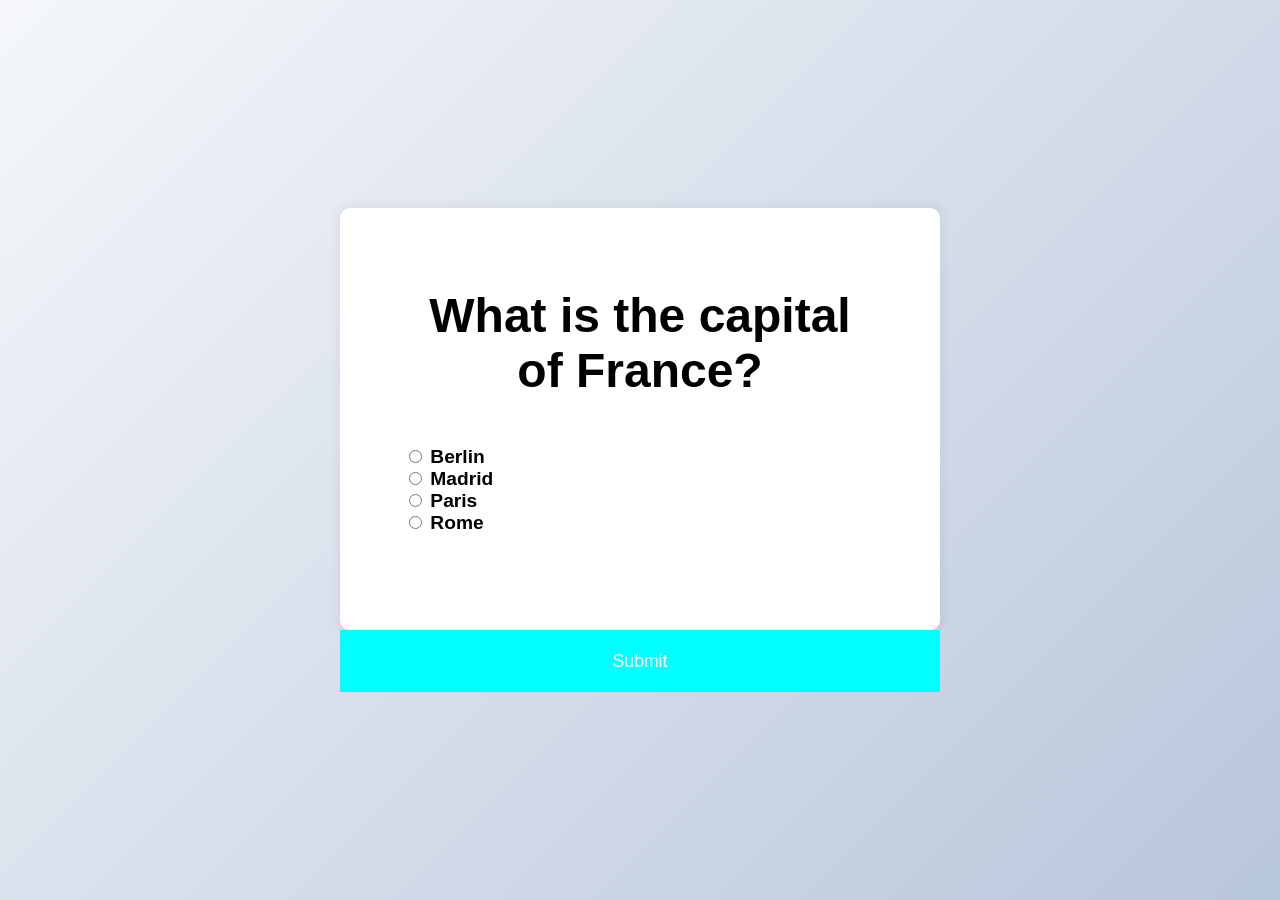
<file: QUIZ/index.html>
<!DOCTYPE html>
<html lang="en">
<head>
    <meta charset="UTF-8">
    <meta name="viewport" content="width=device-width, initial-scale=1.0">
    <link rel="stylesheet" href="style.css">
    <title>Quiz App</title>
</head>
<body>
    <h1>
    <div class="quiz-cont" id="quiz">
        <div class="quiz-head">
            <h2 id="question">Question text</h2>
            <ul>
                <li>
                    <input type="radio" name="answers" id="a" class="correctAnswer">
                    <label for="a" id="a_text">Question</label>
                </li>
                <li>
                    <input type="radio" name="answers" id="b" class="correctAnswer">
                    <label for="b" id="b_text">Question</label>
                </li>
                <li>
                    <input type="radio" name="answers" id="c" class="correctAnswer">
                    <label for="c" id="c_text">Question</label>
                </li>
                <li>
                    <input type="radio" name="answers" id="d" class="correctAnswer">
                    <label for="d" id="d_text">Question</label>
                </li>
            </ul>
        </div>
    </div>
    <button id="submit">Submit</button>
    </h1>
    <script src="script.js"></script>
    
</body>
</html>
</file>
<file: QUIZ/style.css>
*{
    box-sizing: border-box;
}
body{
    background-color: #b8c6db;
    background-image: linear-gradient(315deg,#b8c6db 0%,#f5f7fa 100%);
    font-family: 'Roboto',sans-serif;
    display: flex;
    align-items: center;
    justify-content: center;
    height: 100vh;
    overflow: hidden;
    margin: 0;
}

.quiz-cont{
    background-color: white;
    border-radius: 10px;
    box-shadow: 0 0 10px 2px rgba(100, 100, 100, 0.1);
    width: 600px;
    overflow: hidden;
}

.quiz-head{
    padding: 4rem;
}
h2{
    padding: 1rem;
    text-align: center;
    margin: 0;
}
ul{
    list-style-type: none;
    padding: 0;

}

ul li{
    font-size: 1.2rem;
}

ul li label{
    cursor: pointer;
}
button{
    background-color: aqua;
    color: #fff;
    border: none;
    display: block;
    width: 100%;
    cursor: pointer;
    font-size: 1.1rem;
    font-family: inherit;
    padding: 1.3rem;
}

button:hover{
    background-color: purple;

}
button:focus{
    outline: none;
    background-color: purple;

}
</file>
